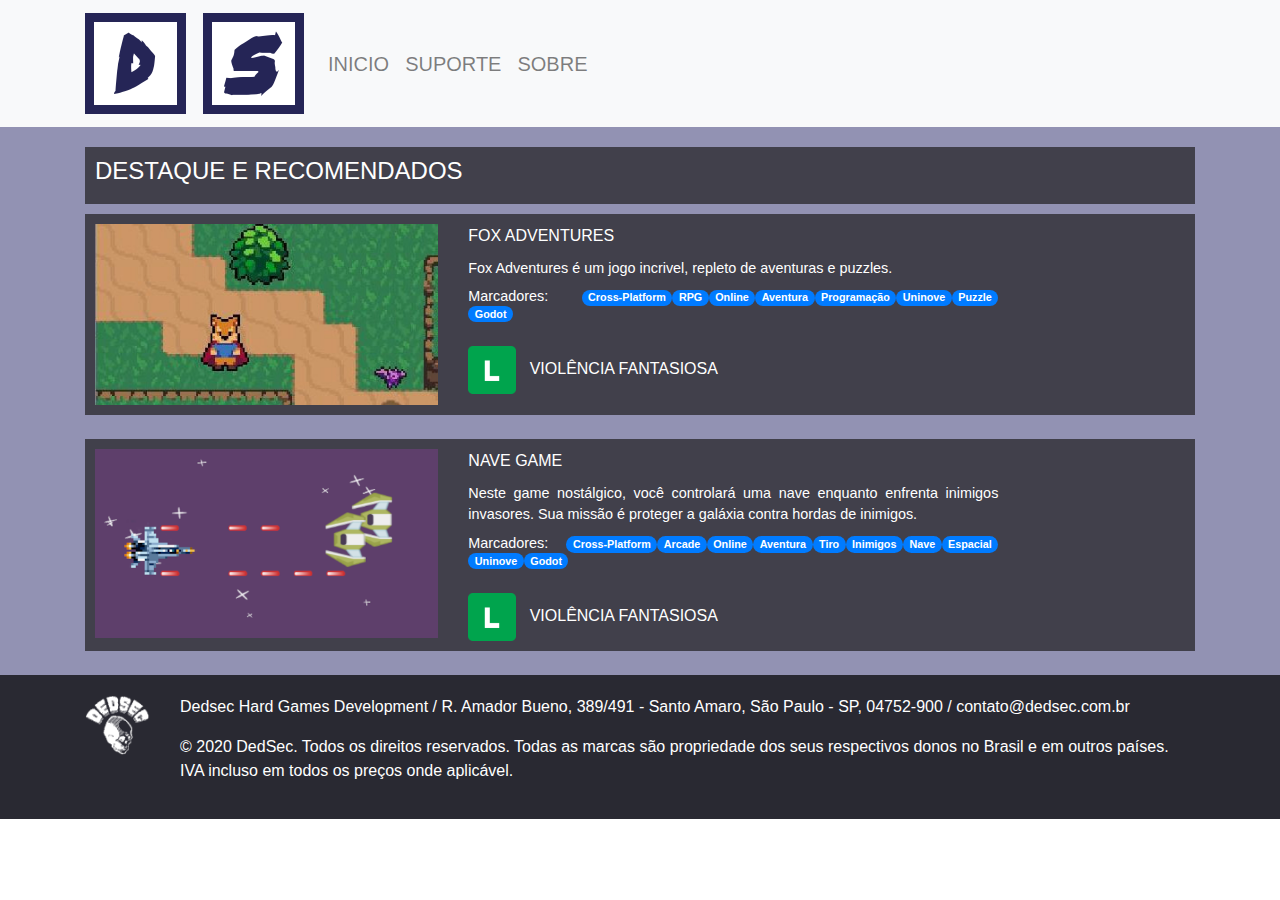
<file: index.html>
<!doctype html>
<html lang="pt-br">

<head>
    <!-- Required meta tags -->
    <meta charset="utf-8">
    <meta name="viewport" content="width=device-width, initial-scale=1, shrink-to-fit=no">

    <!-- Bootstrap CSS -->
    <link rel="stylesheet" href="css/bootstrap.min.css">
    <link rel="stylesheet" href="css/style.css">
    <link rel="stylesheet" href="https://use.fontawesome.com/releases/v5.15.0/css/all.css"
        integrity="sha384-OLYO0LymqQ+uHXELyx93kblK5YIS3B2ZfLGBmsJaUyor7CpMTBsahDHByqSuWW+q" crossorigin="anonymous">

    <title>DEDSEC - SEJA BEM VINDO</title>
</head>

<body>
    <nav class="navbar navbar-expand-lg navbar-light bg-light">
        <div class="container">
            <a class="navbar-brand" href="#">
                <img src="img/DS.jpg">
            </a>
            <button class="navbar-toggler" type="button" data-toggle="collapse" data-target="#navbarSupportedContent"
                aria-controls="navbarSupportedContent" aria-expanded="false" aria-label="Toggle navigation">
                <span class="navbar-toggler-icon"></span>
            </button>

            <div class="collapse navbar-collapse" id="navbarSupportedContent">
                <ul class="navbar-nav mr-auto">
                    <li class="nav-item">
                        <a class="nav-link" href="index.html">INICIO</a>
                    </li>
                    <li class="nav-item">
                        <a class="nav-link" href="#">SUPORTE</a>
                    </li>
                    <li class="nav-item">
                        <a class="nav-link" href="#">SOBRE</a>
                    </li>
                </ul>
            </div>
        </div>
    </nav>

    <div class="main-inicio">

        <div class="container">
            <div class="row">
                <div class="col-md-12">
                    <div class="titulo">
                        <h4>DESTAQUE E RECOMENDADOS</h4>
                        <div>
                        </div>
                    </div>
                </div>
            </div>

            <div class="box-lateral">
                
                <div class="row">
                    <div class="col-md-4">
                        <img class="img-fluid" src="img-fox/capa.jpg">
                    </div>
                    <div class="col-md-6">
                        <div>
                            <a href="jogo-fox.html">FOX ADVENTURES</a>

                            <p>Fox Adventures é um jogo incrivel, repleto de aventuras e puzzles.</p>

                            <p class="tag">Marcadores: <span
                                    class="badge badge-pill badge-primary">Cross-Platform</span><span
                                    class="badge badge-pill badge-primary">RPG</span><span
                                    class="badge badge-pill badge-primary">Online</span><span
                                    class="badge badge-pill badge-primary">Aventura</span><span
                                    class="badge badge-pill badge-primary">Programação</span><span
                                    class="badge badge-pill badge-primary">Uninove</span><span
                                    class="badge badge-pill badge-primary">Puzzle</span><span
                                    class="badge badge-pill badge-primary">Godot</span></p>
                            <br>
                            <img src="img/L.png" class="img-l">
                            <span>&nbsp;&nbsp;VIOLÊNCIA FANTASIOSA</span>
                        </div>
                    </div>
                </div>
            
            </div>

            <br>

            <div class="box-lateral">
                <div class="row">
                    <div class="col-md-4">
                        <img class="img-fluid" src="img-nave/nave-capa.png">
                    </div>
                    <div class="col-md-6">
                        <div>
                            <a href="jogo-tiro.html">NAVE GAME</a>

                            <p>Neste game nostálgico, você controlará uma nave enquanto enfrenta inimigos invasores. Sua missão é proteger a galáxia contra hordas de inimigos.</p>

                            <p class="tag">Marcadores: <span
                                    class="badge badge-pill badge-primary">Cross-Platform</span><span
                                    class="badge badge-pill badge-primary">Arcade</span><span
                                    class="badge badge-pill badge-primary">Online</span><span
                                    class="badge badge-pill badge-primary">Aventura</span><span
                                    class="badge badge-pill badge-primary">Tiro</span><span
                                    class="badge badge-pill badge-primary">Inimigos</span><span
                                    class="badge badge-pill badge-primary">Nave</span><span
                                    class="badge badge-pill badge-primary">Espacial</span><span
                                    class="badge badge-pill badge-primary">Uninove</span><span
                                    class="badge badge-pill badge-primary">Godot</span></p>
                            <br>
                            <img src="img/L.png" class="img-l">
                            <span>&nbsp;&nbsp;VIOLÊNCIA FANTASIOSA</span>
                        </div>
                    </div>
                </div>
            </div>
            
            
            <br>

        </div>

        <footer>
            <div class="container">
                <div class="row">
                    <div class="col-md-1">
                        <img class="img-fluid dedsec" src="img/dedsec.png" alt="">
                    </div>
                    <div class="col-md-11">
                        <p class="text-white">Dedsec Hard Games Development / R. Amador Bueno, 389/491 -
                            Santo Amaro, São
                            Paulo - SP, 04752-900 / contato@dedsec.com.br</p>
                        <p class="text-white">© 2020 DedSec. Todos os direitos reservados. Todas as marcas
                            são propriedade
                            dos seus respectivos donos no Brasil e em outros países. IVA incluso em todos os
                            preços onde
                            aplicável.</p>
                    </div>
                </div>
            </div>
        </footer>

        <!-- Optional JavaScript -->
        <!-- jQuery first, then Popper.js, then Bootstrap JS -->
        <script src="https://code.jquery.com/jquery-3.5.1.slim.min.js"
            integrity="sha384-DfXdz2htPH0lsSSs5nCTpuj/zy4C+OGpamoFVy38MVBnE+IbbVYUew+OrCXaRkfj" crossorigin="anonymous">
            </script>
        <script src="https://cdn.jsdelivr.net/npm/popper.js@1.16.1/dist/umd/popper.min.js"
            integrity="sha384-9/reFTGAW83EW2RDu2S0VKaIzap3H66lZH81PoYlFhbGU+6BZp6G7niu735Sk7lN" crossorigin="anonymous">
            </script>
        <script src="js/bootstrap.min.js"></script>
</body>

</html>
</file>
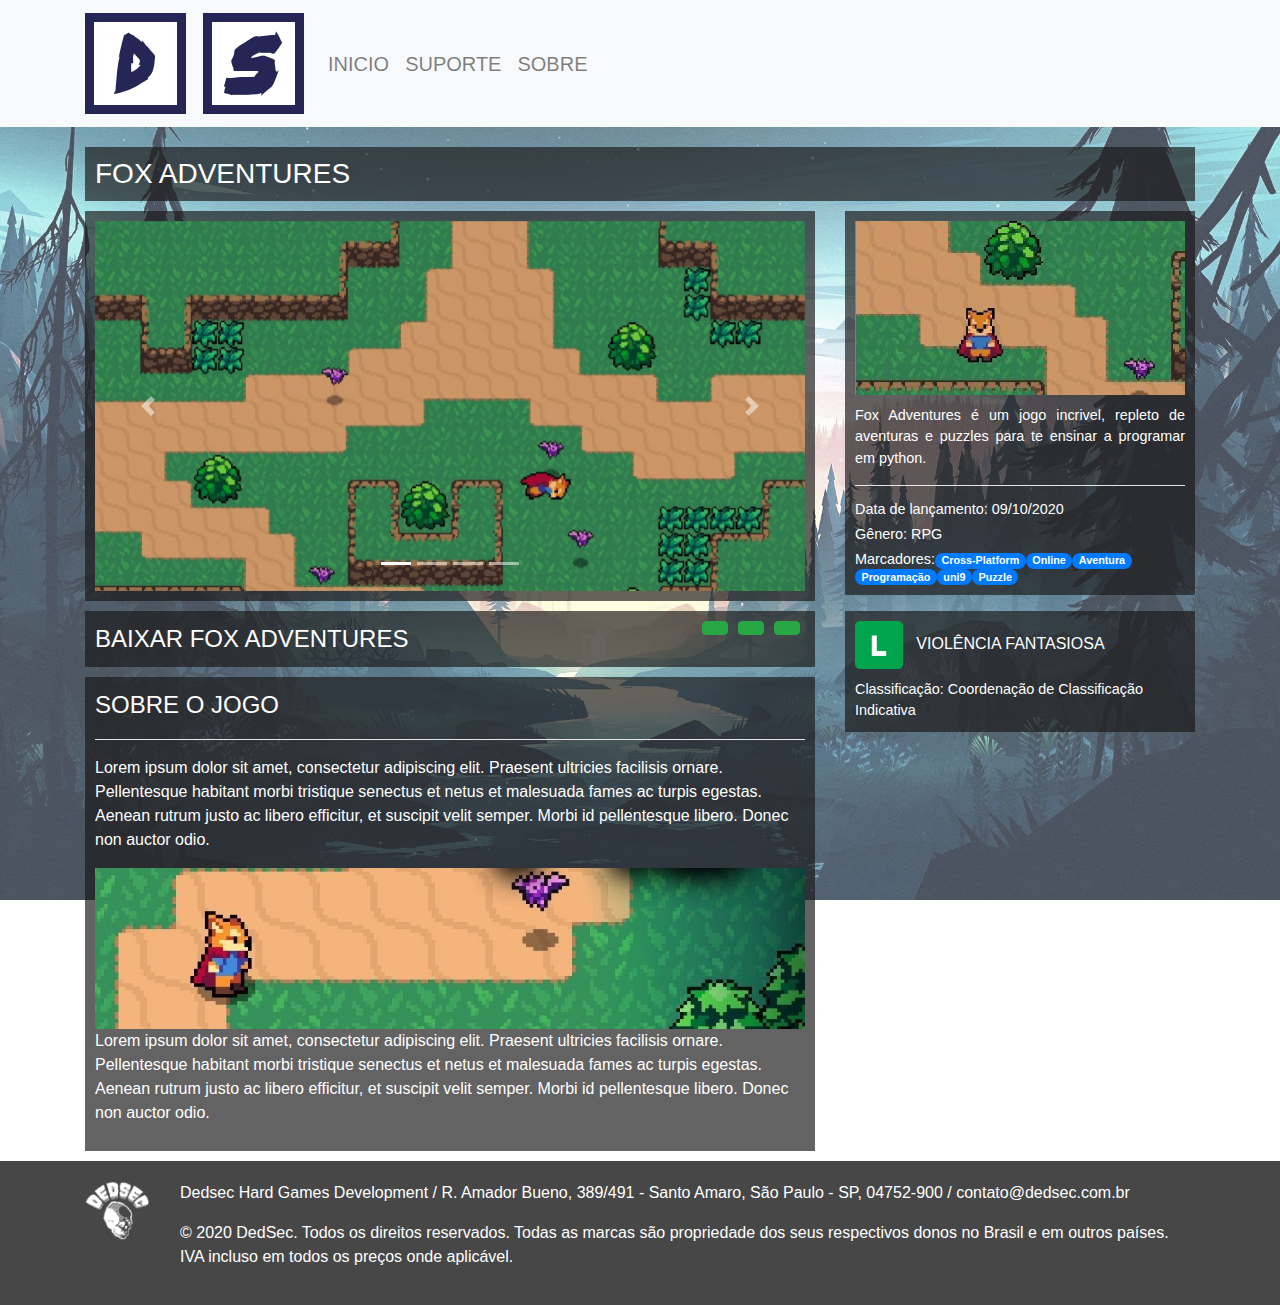
<file: jogo-fox.html>
<!doctype html>
<html lang="pt-br">

<head>
    <!-- Required meta tags -->
    <meta charset="utf-8">
    <meta name="viewport" content="width=device-width, initial-scale=1, shrink-to-fit=no">

    <!-- Bootstrap CSS -->
    <link rel="stylesheet" href="css/bootstrap.min.css">
    <link rel="stylesheet" href="css/style.css">
    <link rel="stylesheet" href="https://use.fontawesome.com/releases/v5.15.0/css/all.css"
        integrity="sha384-OLYO0LymqQ+uHXELyx93kblK5YIS3B2ZfLGBmsJaUyor7CpMTBsahDHByqSuWW+q" crossorigin="anonymous">

    <title>FOX ADVENTURES</title>
</head>

<body>
    <nav class="navbar navbar-expand-lg navbar-light bg-light">
        <div class="container">
            <a class="navbar-brand" href="#">
                <img src="img/DS.jpg">
            </a>
            <button class="navbar-toggler" type="button" data-toggle="collapse" data-target="#navbarSupportedContent"
                aria-controls="navbarSupportedContent" aria-expanded="false" aria-label="Toggle navigation">
                <span class="navbar-toggler-icon"></span>
            </button>

            <div class="collapse navbar-collapse" id="navbarSupportedContent">
                <ul class="navbar-nav mr-auto">
                    <li class="nav-item">
                        <a class="nav-link" href="index.html">INICIO</a>
                    </li>
                    <li class="nav-item">
                        <a class="nav-link" href="#">SUPORTE</a>
                    </li>
                    <li class="nav-item">
                        <a class="nav-link" href="#">SOBRE</a>
                    </li>
                </ul>
            </div>
        </div>
    </nav>

    <div class="main">

        <div class="container">
            <div class="row">
                <div class="col-md-12">
                    <div class="titulo">
                        <h3>FOX ADVENTURES</h3>
                        <div>
                        </div>
                    </div>
                    <div class="row">
                        <div class="col-md-8">
                            <div class="box-slide">
                                <div id="carouselExampleIndicators" class="carousel slide" data-ride="carousel">
                                    <ol class="carousel-indicators">
                                        <li data-target="#carouselExampleIndicators" data-slide-to="0" class="active">
                                        </li>
                                        <li data-target="#carouselExampleIndicators" data-slide-to="1"></li>
                                        <li data-target="#carouselExampleIndicators" data-slide-to="2"></li>
                                        <li data-target="#carouselExampleIndicators" data-slide-to="3"></li>
                                    </ol>
                                    <div class="carousel-inner">
                                        <div class="carousel-item active">
                                            <img src="img-fox/01.jpg" class="d-block w-100">
                                        </div>
                                        <div class="carousel-item">
                                            <img src="img-fox/02.jpg" class="d-block w-100">
                                        </div>
                                        <div class="carousel-item">
                                            <img src="img-fox/03.jpg" class="d-block w-100">
                                        </div>
                                        <div class="carousel-item">
                                            <img src="img-fox/04.jpg" class="d-block w-100">
                                        </div>
                                    </div>
                                    <a class="carousel-control-prev" href="#carouselExampleIndicators" role="button"
                                        data-slide="prev">
                                        <span class="carousel-control-prev-icon" aria-hidden="true"></span>
                                        <span class="sr-only">Previous</span>
                                    </a>
                                    <a class="carousel-control-next" href="#carouselExampleIndicators" role="button"
                                        data-slide="next">
                                        <span class="carousel-control-next-icon" aria-hidden="true"></span>
                                        <span class="sr-only">Next</span>
                                    </a>
                                </div>
                            </div>
                        </div>

                        <div class="col-md-4">
                            <div class="box-lateral">
                                <img class="img-fluid" src="img-fox/capa.jpg">
                                <p>Fox Adventures é um jogo incrivel, repleto de aventuras e puzzles para te ensinar a
                                    programar em python.</p>
                                <hr>
                                <p class="tag">Data de lançamento: 09/10/2020</p>
                                <p class="tag">Gênero: RPG</p>
                                <p class="tag">Marcadores:<span
                                        class="badge badge-pill badge-primary">Cross-Platform</span><span
                                        class="badge badge-pill badge-primary">Online</span><span
                                        class="badge badge-pill badge-primary">Aventura</span><span
                                        class="badge badge-pill badge-primary">Programação</span><span
                                        class="badge badge-pill badge-primary">uni9</span><span
                                        class="badge badge-pill badge-primary">Puzzle</span></p>
                            </div>
                        </div>
                    </div>
                    <div class="row space">
                        <div class="col-md-8">
                            <div class="box-download">
                                <span class="tit-download">Baixar Fox Adventures</span>
                                <a href="jogo/arquivo-jogo.pdf" download><button class="btn btn-success btn-download"><i class="fab fa-windows"></i></button></a>
                                <a href="jogo/arquivo-jogo.pdf" download><button class="btn btn-success btn-download"><i class="fab fa-apple"></i></button></a>
                                <a href="jogo/arquivo-jogo.pdf" download><button class="btn btn-success btn-download"><i class="fab fa-linux"></i></button></a>
                            </div>
                            <div class="box-sobre">
                                <p class="tit-download">Sobre o jogo</p>
                                <hr>
                                <p>Lorem ipsum dolor sit amet, consectetur adipiscing elit. Praesent ultricies facilisis
                                    ornare. Pellentesque habitant morbi tristique senectus et netus et malesuada fames
                                    ac turpis egestas. Aenean rutrum justo ac libero efficitur, et suscipit velit
                                    semper. Morbi id pellentesque libero. Donec non auctor odio.</p>
                                <img class="img-fluid" src="img-fox/fox-wide.jpg" alt="">
                                <p>Lorem ipsum dolor sit amet, consectetur adipiscing elit. Praesent ultricies facilisis
                                    ornare. Pellentesque habitant morbi tristique senectus et netus et malesuada fames
                                    ac turpis egestas. Aenean rutrum justo ac libero efficitur, et suscipit velit
                                    semper. Morbi id pellentesque libero. Donec non auctor odio.</p>
                            </div>
                        </div>

                        <div class="col-md-4">
                            <div class="box-lateral">
                                <img src="img/L.png" class="img-l" alt="">
                                <span>&nbsp;&nbsp;VIOLÊNCIA FANTASIOSA</span>
                                <p class="txt-indicativa">Classificação: Coordenação de Classificação Indicativa</p>
                            </div>
                        </div>
                    </div>
                </div>
            </div>
        </div>

        <footer>
            <div class="container">
                <div class="row">
                    <div class="col-md-1">
                        <img class="img-fluid dedsec" src="img/dedsec.png" alt="">
                    </div>
                    <div class="col-md-11">
                    <p class="text-white">Dedsec Hard Games Development / R. Amador Bueno, 389/491 - Santo Amaro, São Paulo - SP, 04752-900 / contato@dedsec.com.br</p>
                    <p class="text-white">© 2020 DedSec. Todos os direitos reservados. Todas as marcas são propriedade dos seus respectivos donos no Brasil e em outros países. IVA incluso em todos os preços onde aplicável.</p>
                    </div>
                </div>
            </div>            
        </footer>

        <!-- Optional JavaScript -->
        <!-- jQuery first, then Popper.js, then Bootstrap JS -->
        <script src="https://code.jquery.com/jquery-3.5.1.slim.min.js"
            integrity="sha384-DfXdz2htPH0lsSSs5nCTpuj/zy4C+OGpamoFVy38MVBnE+IbbVYUew+OrCXaRkfj" crossorigin="anonymous">
        </script>
        <script src="https://cdn.jsdelivr.net/npm/popper.js@1.16.1/dist/umd/popper.min.js"
            integrity="sha384-9/reFTGAW83EW2RDu2S0VKaIzap3H66lZH81PoYlFhbGU+6BZp6G7niu735Sk7lN" crossorigin="anonymous">
        </script>
        <script src="js/bootstrap.min.js"></script>
</body>


</html>
</file>
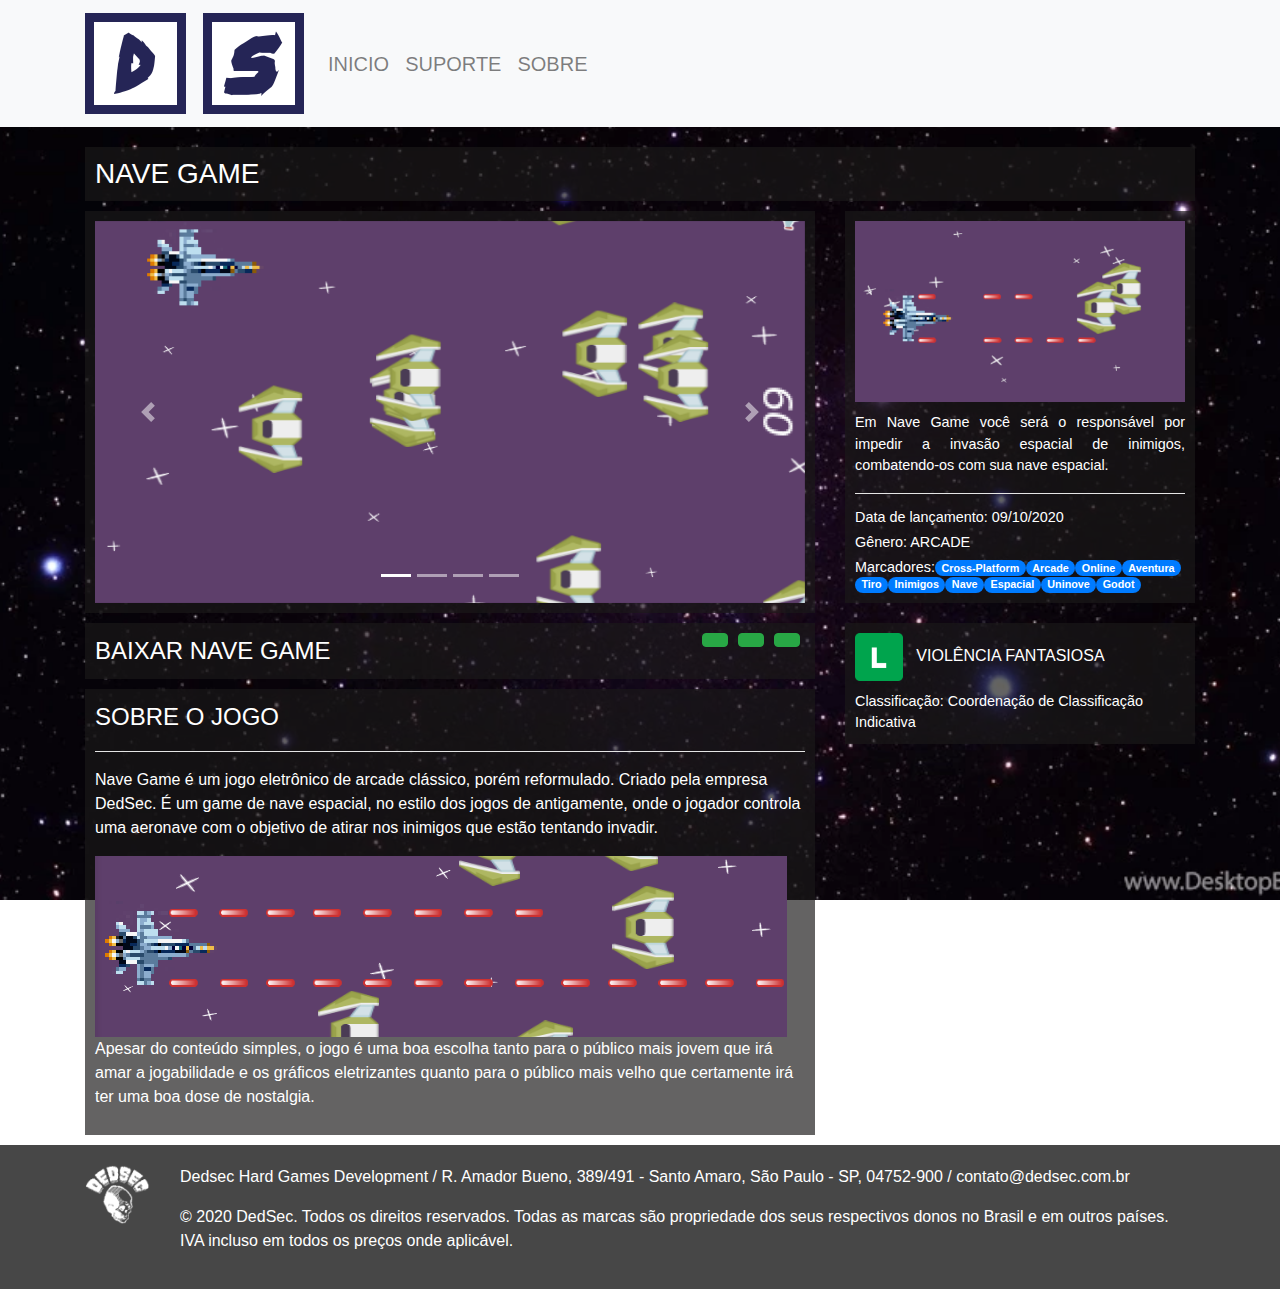
<file: jogo-tiro.html>
<!doctype html>
<html lang="pt-br">

<head>
    <!-- Required meta tags -->
    <meta charset="utf-8">
    <meta name="viewport" content="width=device-width, initial-scale=1, shrink-to-fit=no">

    <!-- Bootstrap CSS -->
    <link rel="stylesheet" href="css/bootstrap.min.css">
    <link rel="stylesheet" href="css/style.css">
    <link rel="stylesheet" href="https://use.fontawesome.com/releases/v5.15.0/css/all.css"
        integrity="sha384-OLYO0LymqQ+uHXELyx93kblK5YIS3B2ZfLGBmsJaUyor7CpMTBsahDHByqSuWW+q" crossorigin="anonymous">

    <title>NAVE GAME</title>
</head>

<body>
    <nav class="navbar navbar-expand-lg navbar-light bg-light">
        <div class="container">
            <a class="navbar-brand" href="#">
                <img src="img/DS.jpg">
            </a>
            <button class="navbar-toggler" type="button" data-toggle="collapse" data-target="#navbarSupportedContent"
                aria-controls="navbarSupportedContent" aria-expanded="false" aria-label="Toggle navigation">
                <span class="navbar-toggler-icon"></span>
            </button>

            <div class="collapse navbar-collapse" id="navbarSupportedContent">
                <ul class="navbar-nav mr-auto">
                    <li class="nav-item">
                        <a class="nav-link" href="index.html">INICIO</a>
                    </li>
                    <li class="nav-item">
                        <a class="nav-link" href="#">SUPORTE</a>
                    </li>
                    <li class="nav-item">
                        <a class="nav-link" href="#">SOBRE</a>
                    </li>
                </ul>
            </div>
        </div>
    </nav>

    <div class="main-nave">

        <div class="container">
            <div class="row">
                <div class="col-md-12">
                    <div class="titulo">
                        <h3>NAVE GAME</h3>
                        <div>
                        </div>
                    </div>
                    <div class="row">
                        <div class="col-md-8">
                            <div class="box-slide">
                                <div id="carouselExampleIndicators" class="carousel slide" data-ride="carousel">
                                    <ol class="carousel-indicators">
                                        <li data-target="#carouselExampleIndicators" data-slide-to="0" class="active">
                                        </li>
                                        <li data-target="#carouselExampleIndicators" data-slide-to="1"></li>
                                        <li data-target="#carouselExampleIndicators" data-slide-to="2"></li>
                                        <li data-target="#carouselExampleIndicators" data-slide-to="3"></li>
                                    </ol>
                                    <div class="carousel-inner">
                                        <div class="carousel-item active">
                                            <img src="img-nave/01.png" class="d-block w-100">
                                        </div>
                                        <div class="carousel-item">
                                            <img src="img-nave/02.png" class="d-block w-100">
                                        </div>
                                        <div class="carousel-item">
                                            <img src="img-nave/03.png" class="d-block w-100">
                                        </div>
                                        <div class="carousel-item">
                                            <img src="img-nave/04.png" class="d-block w-100">
                                        </div>
                                    </div>
                                    <a class="carousel-control-prev" href="#carouselExampleIndicators" role="button"
                                        data-slide="prev">
                                        <span class="carousel-control-prev-icon" aria-hidden="true"></span>
                                        <span class="sr-only">Previous</span>
                                    </a>
                                    <a class="carousel-control-next" href="#carouselExampleIndicators" role="button"
                                        data-slide="next">
                                        <span class="carousel-control-next-icon" aria-hidden="true"></span>
                                        <span class="sr-only">Next</span>
                                    </a>
                                </div>
                            </div>
                        </div>

                        <div class="col-md-4">
                            <div class="box-lateral">
                                <img class="img-fluid" src="img-nave/nave-capa.png">
                                <p>Em Nave Game você será o responsável por impedir a invasão espacial de inimigos, combatendo-os com sua nave espacial.</p>
                                <hr>
                                <p class="tag">Data de lançamento: 09/10/2020</p>
                                <p class="tag">Gênero: ARCADE</p>
                                <p class="tag">Marcadores:<span
                                    class="badge badge-pill badge-primary">Cross-Platform</span><span
                                    class="badge badge-pill badge-primary">Arcade</span><span
                                    class="badge badge-pill badge-primary">Online</span><span
                                    class="badge badge-pill badge-primary">Aventura</span><span
                                    class="badge badge-pill badge-primary">Tiro</span><span
                                    class="badge badge-pill badge-primary">Inimigos</span><span
                                    class="badge badge-pill badge-primary">Nave</span><span
                                    class="badge badge-pill badge-primary">Espacial</span><span
                                    class="badge badge-pill badge-primary">Uninove</span><span
                                    class="badge badge-pill badge-primary">Godot</span></p>
                            </div>
                        </div>
                    </div>
                    <div class="row space">
                        <div class="col-md-8">
                            <div class="box-download">
                                <span class="tit-download">Baixar Nave Game</span>
                                <a href="jogo/arquivo-jogo.pdf" download><button class="btn btn-success btn-download"><i class="fab fa-windows"></i></button></a>
                                <a href="jogo/arquivo-jogo.pdf" download><button class="btn btn-success btn-download"><i class="fab fa-apple"></i></button></a>
                                <a href="jogo/arquivo-jogo.pdf" download><button class="btn btn-success btn-download"><i class="fab fa-linux"></i></button></a>
                            </div>
                            <div class="box-sobre">
                                <p class="tit-download">Sobre o jogo</p>
                                <hr>
                                <p>Nave Game é um jogo eletrônico de arcade clássico, porém reformulado. Criado pela empresa DedSec. É um game de nave espacial, no estilo dos jogos de antigamente, onde o jogador controla uma aeronave com o objetivo de atirar nos inimigos que estão tentando invadir.</p>
                                <img class="img-fluid" src="img-nave/nave-sobre.png" alt="">
                                <p>Apesar do conteúdo simples, o jogo é uma boa escolha tanto para o público mais jovem que irá amar a jogabilidade e os gráficos eletrizantes quanto para o público mais velho que certamente irá ter uma boa dose de nostalgia.</p>
                            </div>
                        </div>

                        <div class="col-md-4">
                            <div class="box-lateral">
                                <img src="img/L.png" class="img-l">
                                <span>&nbsp;&nbsp;VIOLÊNCIA FANTASIOSA</span>
                                <p class="txt-indicativa">Classificação: Coordenação de Classificação Indicativa</p>
                            </div>
                        </div>
                    </div>
                </div>
            </div>
        </div>

        <footer>
            <div class="container">
                <div class="row">
                    <div class="col-md-1">
                        <img class="img-fluid dedsec" src="img/dedsec.png" alt="">
                    </div>
                    <div class="col-md-11">
                    <p class="text-white">Dedsec Hard Games Development / R. Amador Bueno, 389/491 - Santo Amaro, São Paulo - SP, 04752-900 / contato@dedsec.com.br</p>
                    <p class="text-white">© 2020 DedSec. Todos os direitos reservados. Todas as marcas são propriedade dos seus respectivos donos no Brasil e em outros países. IVA incluso em todos os preços onde aplicável.</p>
                    </div>
                </div>
            </div>            
        </footer>

        <!-- Optional JavaScript -->
        <!-- jQuery first, then Popper.js, then Bootstrap JS -->
        <script src="https://code.jquery.com/jquery-3.5.1.slim.min.js"
            integrity="sha384-DfXdz2htPH0lsSSs5nCTpuj/zy4C+OGpamoFVy38MVBnE+IbbVYUew+OrCXaRkfj" crossorigin="anonymous">
        </script>
        <script src="https://cdn.jsdelivr.net/npm/popper.js@1.16.1/dist/umd/popper.min.js"
            integrity="sha384-9/reFTGAW83EW2RDu2S0VKaIzap3H66lZH81PoYlFhbGU+6BZp6G7niu735Sk7lN" crossorigin="anonymous">
        </script>
        <script src="js/bootstrap.min.js"></script>
</body>


</html>
</file>
<file: css/style.css>
.nav-item{
    font-size: 20px;
}

.main{
    padding: 20px 0 0 0;
    background-image: url('../img-fox/bg-novo.jpg');
    background-repeat: no-repeat;
    background-size: cover;
    background-position: center;
    background-attachment: fixed; 
}

body, html {
    height: 100%;
}

.box-lateral{
    background: #1b1919ad;
    padding: 10px;
    color: #fff;
}

.box-lateral p {
    margin: 10px 0 0 0;
    text-align: justify;
    font-size: 0.9em;
}

.box-slide{
    background: #1b1919ad;
    padding: 10px;
}

.box-download{
    background: #1b1919ad;
    padding: 10px;
    color: #fff;
}

.titulo{
    background: #1b1919ad;
    padding: 10px;
    margin-bottom:10px;
    color:#fff;
}

.titulo h3{
    margin:0;
}

.box-lateral hr{
    background:#fff;
}

.tag{
    line-height: 15px;
}

.space{
    padding: 10px 0 0 0;
}

.tit-download{
    margin: 0;
    text-transform: uppercase;
    font-size: 1.5em;
}

.btn-download{
    float:right;
    margin: 0px 5px;
}

.img-l{
    width: 3em;
}


.txt-indicativa{
    text-align: start !important;
}

.box-sobre{
    background: #1b1919ad;
    padding: 10px;
    color: #fff;
    margin: 10px 0;
}

.box-sobre hr{
    background:#fff;
}

footer{
    background: #000000b8;
    padding: 20px 0;
}

.dedsec{
    filter: brightness(0) invert(1);
}

.box-inicio-fox{
    background: #1b1919ad;
    padding: 10px;
    color: #fff;
}

a {
    color: #fff;
    text-decoration: none;
}

a:hover 
{
     color:#00A0C6; 
     text-decoration:none; 
     cursor:pointer;  
}

.main-inicio{
    padding: 20px 0 0 0;
    background-color: rgba(25, 25, 95, 0.473);
}

.main-nave{
    padding: 20px 0 0 0;
    background-image: url('../img-nave/bg-nave.png');
    background-repeat: no-repeat;
    background-size: cover;
    background-position: center;
    background-attachment: fixed; 
}
</file>
